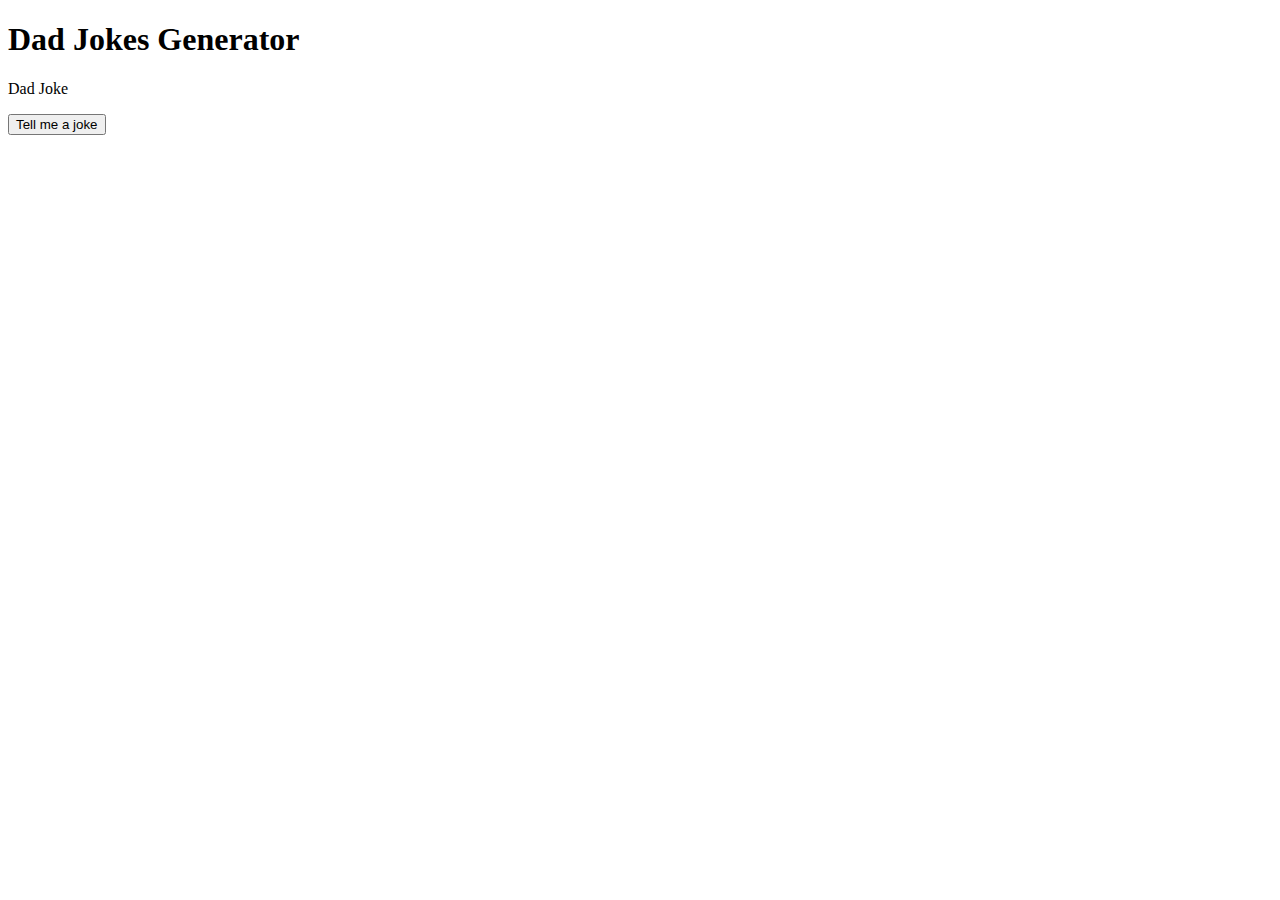
<file: index.html>
<!DOCTYPE html>
<html lang="en">

<head>
    <meta charset="UTF-8">
    <meta http-equiv="X-UA-Compatible" content="IE=edge">
    <meta name="viewport" content="width=device-width, initial-scale=1.0">
    <title>Dad jokes Generator</title>
</head>

<body>
    <div class="container">
        <h1 class="heading">Dad Jokes Generator</h1>
        <p class="joke" id="joke">Dad Joke</p>
        <button class="btn" id="btn">Tell me a joke</button>
    </div>
</body>

</html>
</file>
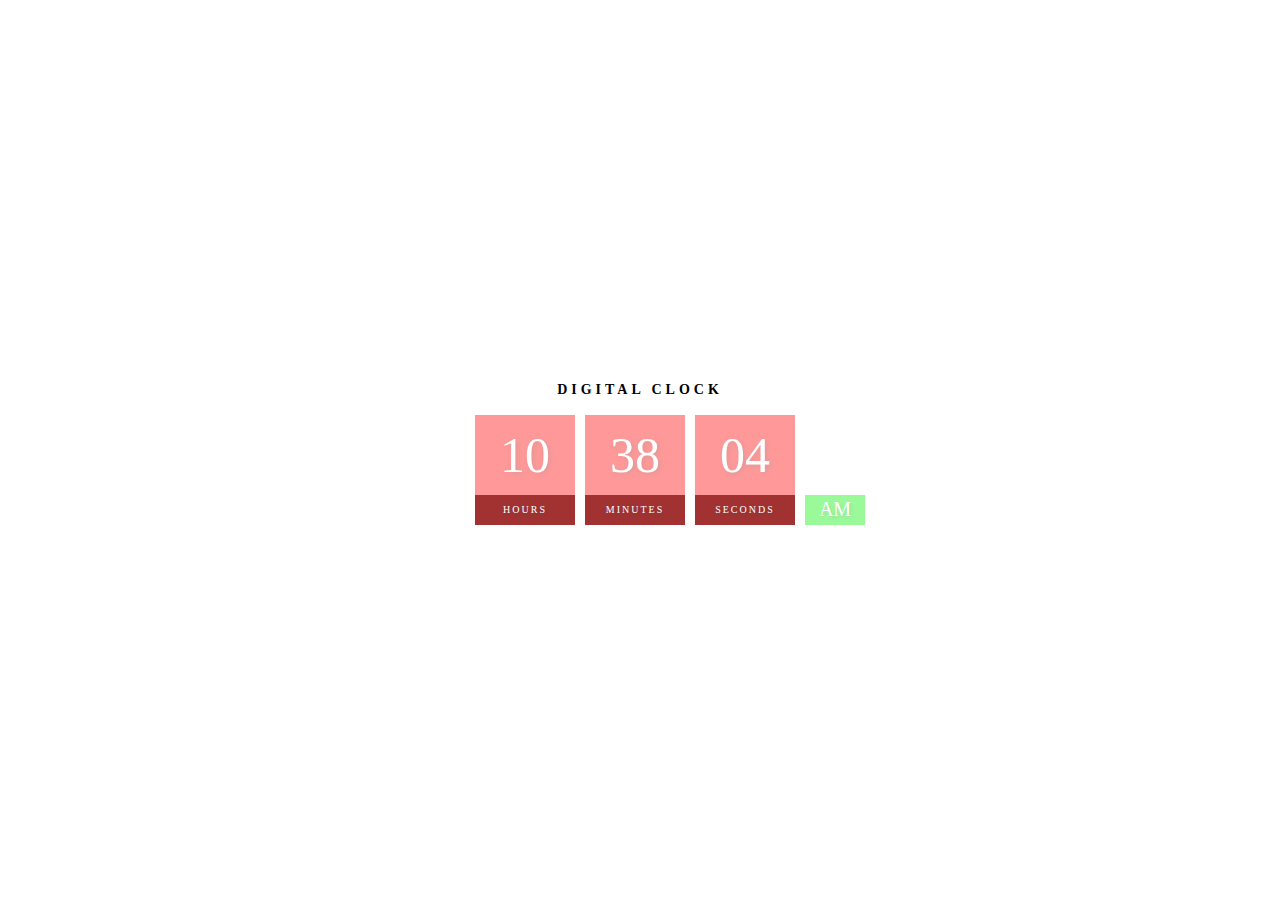
<file: 01-clock/index.html>
<!DOCTYPE html>
<html lang="en">
<head>
    <meta charset="UTF-8">
    <meta http-equiv="X-UA-Compatible" content="IE=edge">
    <meta name="viewport" content="width=device-width, initial-scale=1.0">
    <title>Digital clock</title>
    <link rel="stylesheet" href="style.css">
</head>
<body>
    <h2>Digital Clock</h2>
    <div class="clock">
        <div>
            <span id="hour">00</span>
            <span class="text">Hours</span>
        </div>
        <div>
            <span id="minutes">00</span>
            <span class="text">Minutes</span>
        </div>
        <div>
            <span id="seconds">00</span>
            <span class="text">Seconds</span>
        </div>
        <div>
            <span id="ampm">AM</span>
            
        </div>
    </div>
   <script src="index.js"></script>
</body>
</html>
</file>
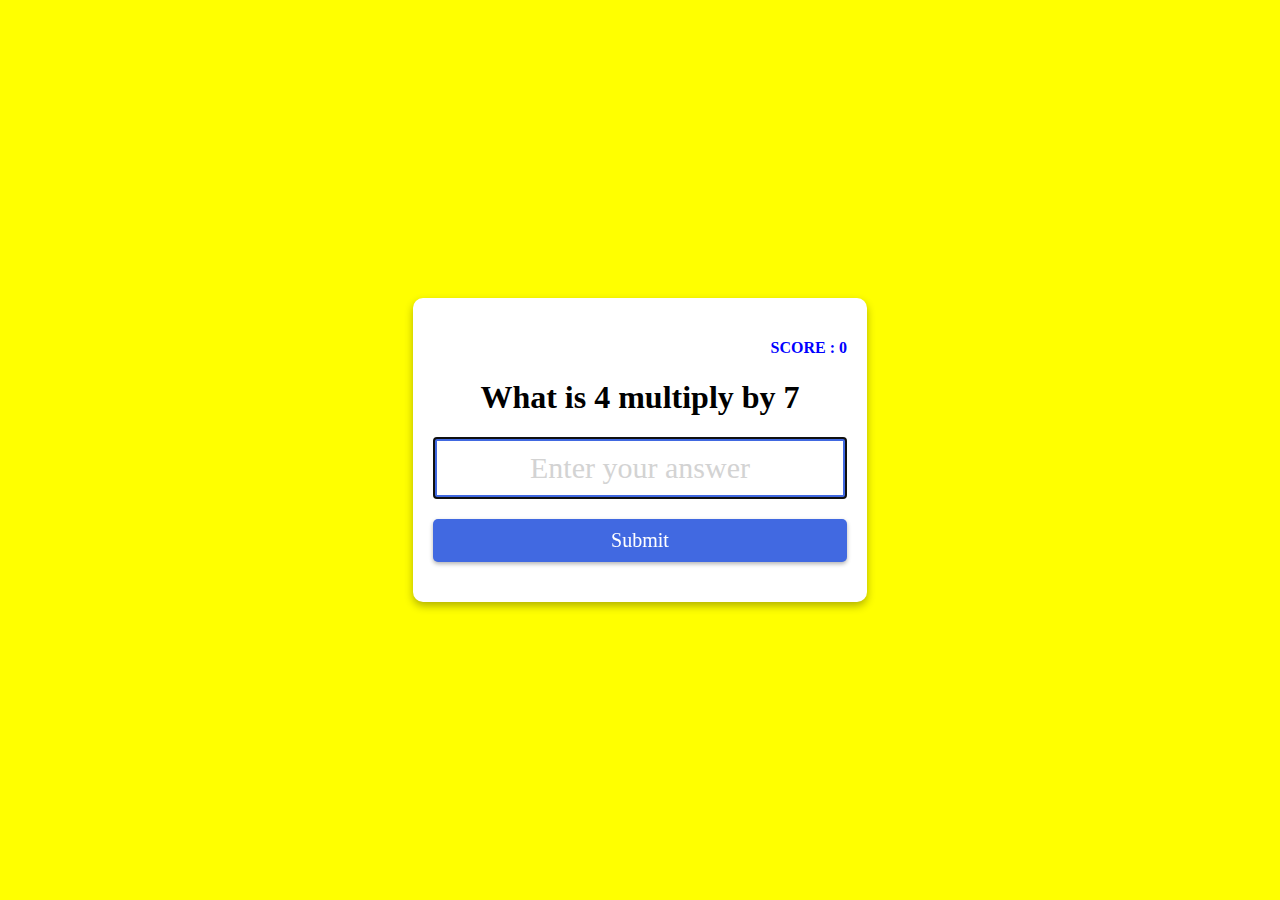
<file: 02-multiplication-app/index.html>
<!DOCTYPE html>
<html lang="en">
<head>
    <meta charset="UTF-8">
    <meta http-equiv="X-UA-Compatible" content="IE=edge">
    <meta name="viewport" content="width=device-width, initial-scale=1.0">
    <title>Multiplication app</title>
    <link rel="stylesheet" href="style.css">
</head>
<body>
    <form class="form" id="form">
        <h4 class="score" id="score">score: 0</h4>
        <h1 id="question">What is 1 multiply 1?</h1>
        <input type="text" class="input" id="input" placeholder="Enter your answer" autofocus autocomplete="off">
        <button type="submit" class="btn">Submit</button>
    </form>
    <script src="script.js"></script>
</body>
</html>
</file>
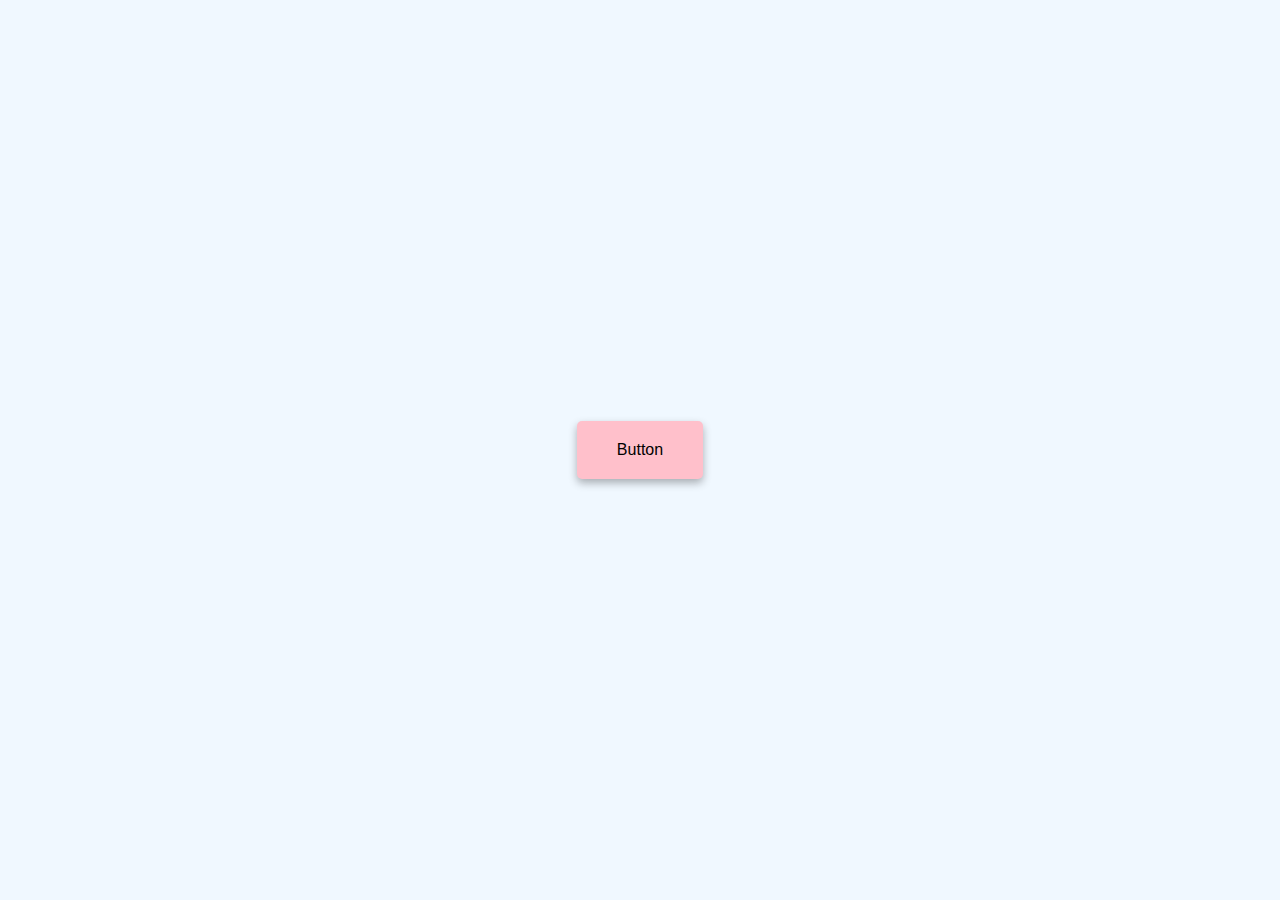
<file: 03-button_ripple_effect/index.html>
<!DOCTYPE html>
<html lang="en">
<head>
    <meta charset="UTF-8">
    <meta http-equiv="X-UA-Compatible" content="IE=edge">
    <meta name="viewport" content="width=device-width, initial-scale=1.0">
    <title>Button Ripple Effect</title>
    <link rel="stylesheet" href="style.css">
</head>
<body>
    <a href="#" class="btn"><span>Button</span></a>
    <script src="script.js"></script>
</body>
</html>
</file>
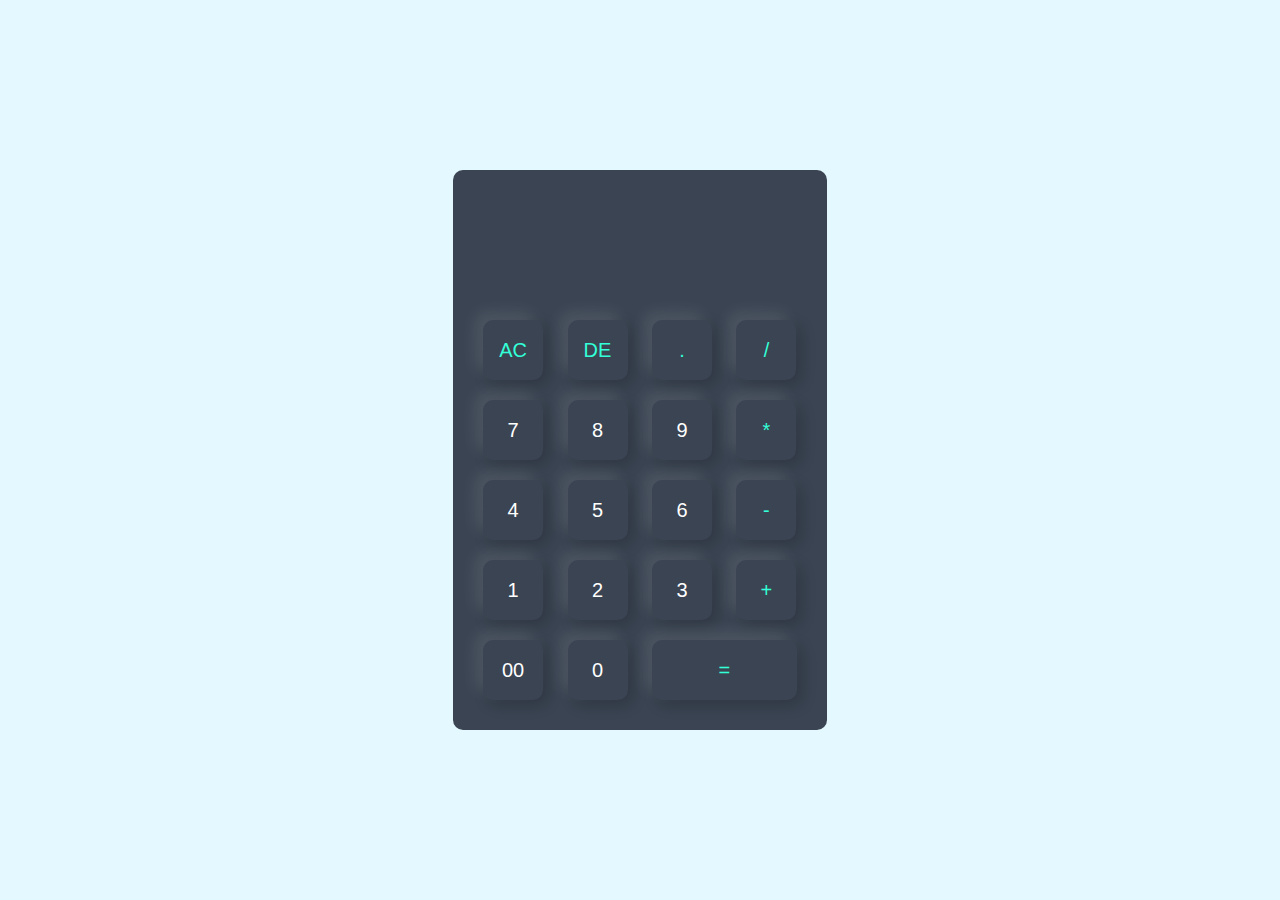
<file: 04-Calculator/index.html>
<!DOCTYPE html>
<html lang="en">

<head>
    <meta charset="UTF-8">
    <meta http-equiv="X-UA-Compatible" content="IE=edge">
    <meta name="viewport" content="width=device-width, initial-scale=1.0">
    <title>Calculator</title>
    <link rel="stylesheet" href="style.css">
</head>

<body>
    <div class="container">
        <div class="calculator">
            <form>
                <div class="display
                ">
                    <input type="text" name="display">
                </div>
                <div>
                    <input type="button" value="AC" onclick="display.value =''" class="operator">
                    <input type="button" value="DE" onclick="display.value =display.value.toString().slice(0,
                    -1)" class="operator">
                    <input type="button" value="." onclick="display.value +='.'" class="operator">
                    <input type="button" value="/" onclick="display.value +='/'" class="operator">
                </div>
                <div>
                    <input type="button" value="7" onclick="display.value +='7'">
                    <input type="button" value="8" onclick="display.value +='8'">
                    <input type="button" value="9" onclick="display.value +='9'">
                    <input type="button" value="*" onclick="display.value +='*'" class="operator">
                </div>
                <div>
                    <input type="button" value="4" onclick="display.value +='4'">
                    <input type="button" value="5" onclick="display.value +='5'">
                    <input type="button" value="6" onclick="display.value +='6'">
                    <input type="button" value="-" onclick="display.value +='-'" class="operator">
                </div>
                <div>
                    <input type="button" value="1" onclick="display.value +='1'">
                    <input type="button" value="2" onclick="display.value +='2'">
                    <input type="button" value="3" onclick="display.value +='3'">
                    <input type="button" value="+" onclick="display.value +='+'" class="operator">
                </div>
                <div>
                    <input type="button" value="00" onclick="display.value +='00'">
                    <input type="button" value="0" onclick="display.value +='0'">
                    <input type="button" value="=" onclick="display.value =eval(display.value)" class="equal operator">
                </div>
            </form>
        </div>
    </div>
</body>

</html>
</file>
<file: 01-clock/style.css>
body {
    margin: 0;
    display: flex;
    flex-direction: column;
    align-items: center;
    height: 100vh;
    justify-content: center;
    background: url("https://images.unsplash.com/photo-1469474968028-56623f02e42e?ixlib=rb-1.2.1&ixid=MnwxMjA3fDB8MHxzZWFyY2h8Mnx8bmF0dXJlfGVufDB8fDB8fA%3D%3D&auto=format&fit=crop&w=900&q=60");
    background-size: cover;
    overflow: hidden;

}
h2{
    text-transform: uppercase;
    letter-spacing: 4px;
    font-size: 14px;
    text-align: center;
    color: black;
}
.clock{
    display: flex;
}
.clock div{
    margin: 5px;
    position: relative;
}
.clock span{
    width: 100px;
    height: 80px;
    background: red;
    opacity: 0.4;
    color: white;
    display: flex;
    justify-content: center;
    align-items: center;
    font-size: 50px;
    text-shadow: 2px 2px 4px rgba(0, 0, 0, 0.3);
}
.clock .text{
    height: 30px;
    font-size: 10px;
    text-transform: uppercase;
    letter-spacing: 2px;
    background: darkred;
    opacity: 0.8;
}

.clock #ampm{
    bottom: 0;
    position: absolute;
    width: 60px;
    height: 30px;
    font-size: 20px;
    background: rgb(5, 244, 5);
}
</file>
<file: 02-multiplication-app/style.css>
body{
    margin: 0;
    display: flex;
    justify-content: center;
    height: 100vh;
    align-items: center;
    text-align: center;
    background-color: yellow;
    font-family: cursive;
}

.form{
    background-color: white;
    padding: 20px;
    box-shadow: 0 4px 8px rgba(0, 0, 0, .3);
    border-radius: 10px;
    margin: 10px;
}

.input{
    display: block;
    width: 100%;
    box-sizing: border-box;
    font-size: 30px;
    text-align: center;
    padding: 10px;
    border: solid 4px royalblue;
    color: green;
}

.input::placeholder{
    color: lightgrey;
    font-family: cursive;
}

.btn{
    background-color: royalblue;
    color: white;
    border: none;
    display: block;
    width: 100%;
    padding: 10px;
    font-size: 20px;
    font-family: cursive;
    margin: 20px 0;
    border-radius: 5px;
    box-shadow: 0 2px 4px rgba(0, 0, 0, .3);
    cursor: pointer;
}

.btn:hover{
    filter: brightness(0.9);
}

.score{
    color: blue;
    text-align: right;
    text-transform: uppercase;

}
</file>
<file: 03-button_ripple_effect/style.css>
body{
    margin: 0;
    display: flex;
    justify-content: center;
    height: 100vh;
    align-items: center;
    background-color: aliceblue;
    font-family: sans-serif;
}

.btn{
    background-color: pink;
    padding: 20px 40px;
    border-radius: 5px;
    box-shadow: 0 4px 8px rgba(0, 0, 0, .3);
    text-decoration: none;
    color: black;
    position: relative;
    overflow: hidden;
}

.btn span{
    position: relative;
    z-index: 1;
}
.btn::before{
    content: "";
    position: absolute;
    background-color: orangered;
    width: 0;
    height: 0;
    left: var(--xPos);
    top: var(--yPos);
    transform: translate(-50% , -50%);
    border-radius: 50%;
    transition: width 0.5s, height 0.5s;
}

.btn:hover::before{
    width: 300px;
    height: 300px;

}
</file>
<file: 04-Calculator/style.css>
* {
  margin: 0;
  padding: 0;
  font-family: "poppings", sans-serif;
  box-sizing: border-box;
}

.container {
  width: 100%;
  height: 100vh;
  background: #e3f9ff;
  display: flex;
  align-items: center;
  justify-content: center;
}

.calculator {
  background: #3a4452;
  padding: 20px;
  border-radius: 10px;
}

.calculator form input {
  border: 0;
  outline: 0;
  width: 60px;
  height: 60px;
  border-radius: 10px;
  box-shadow: -8px -8px 15px rgba(255, 255, 255, 0.1),
    5px 5px 15px rgba(0, 0, 0, 0.2);
  background: transparent;
  font-size: 20px;
  color: #fff;
  cursor: pointer;
  margin: 10px;
}
form .display {
  display: flex;
  justify-content: flex-end;
  margin: 20px 0;
}
form .display input {
  text-align: right;
  flex: 1;
  font-size: 45px;
  box-shadow: none;
}
form input.equal {
  width: 145px;
}

form input.operator {
  color: #33ffd8;
}
</file>
